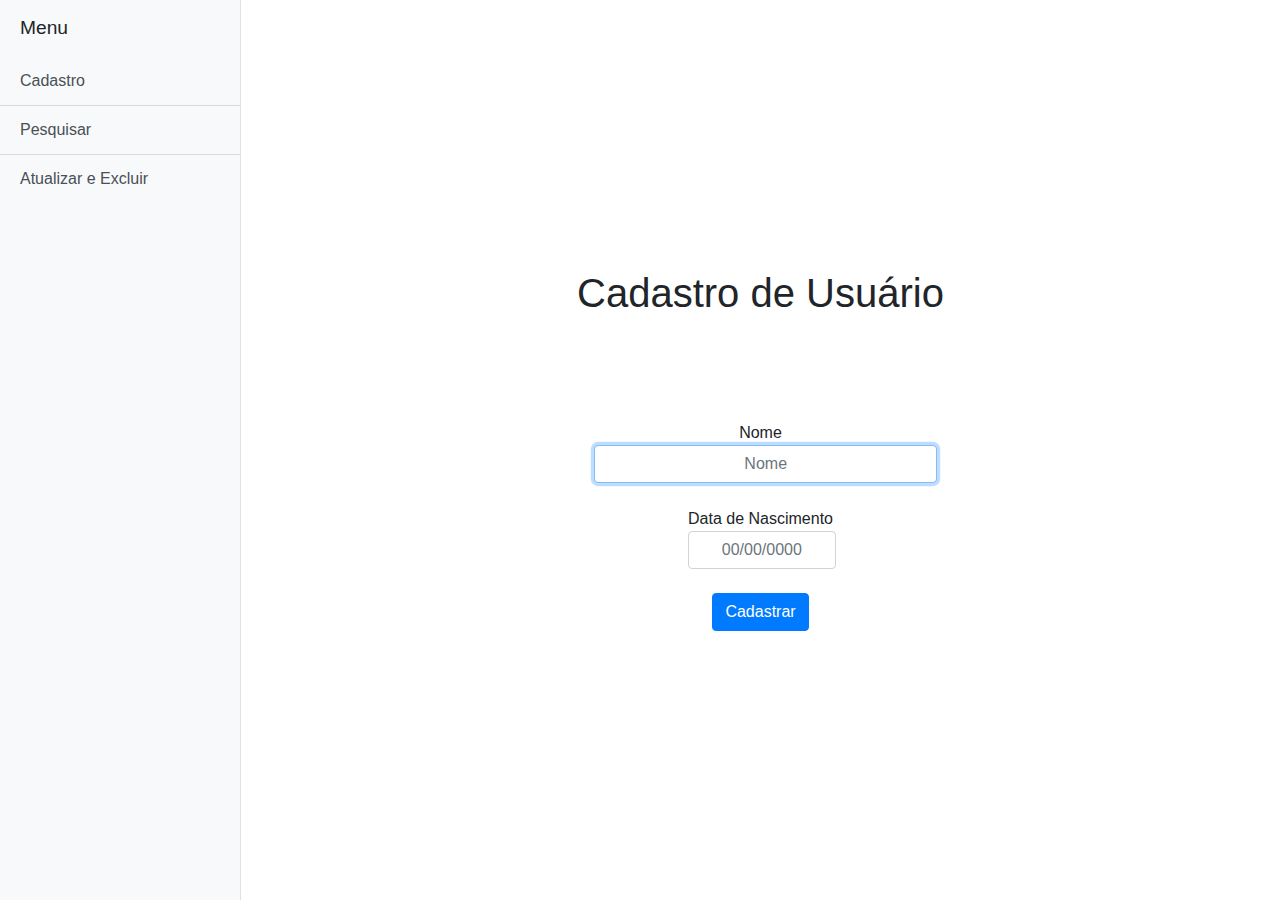
<file: projeto CRUD/index.html>
<!DOCTYPE html>
<html lang="pt-br">

<head>
<meta charset="utf-8">
    <title>Sistema de Cadastro</title>
    <link rel="stylesheet" href="css/bootstrap.min.css" type="text/css">
    <link rel="stylesheet" href="css/bootstrap-grid.min.css" type="text/css">
    <link rel="stylesheet" href="css/simple-sidebar.css" type="text/css">
    <link rel="stylesheet" href="css/estilo.css" type="text/css">
    <script src="js/jquery-3.4.1.min.js" type="text/javascript"></script>
    <script src="js/jquery.mask.min.js" type="text/javascript"></script>
    <script src="js/bootstrap.min.js" type="text/javascript"></script>
    <script src="js/bootstrap-notify.min.js" type="text/javascript"></script>
    <script type="text/javascript">
    $ (document).ready(function(){
        $('#data').mask('00/00/0000');
    })
        function confirmacao (){
            $.notify({
                message: 'Cadastro Concluido'
            },{
                type: 'success'
            });
            return true    
        }
    </script>
    
</head>
<body>
    <div class="d-flex" id="wrapper">
    <div class="bg-light border-right" id="sidebar-wrapper">
      <div class="sidebar-heading"> Menu </div>
      <div class="list-group list-group-flush">
        <a href="index.html" class="list-group-item list-group-item-action bg-light">Cadastro</a>
        <a href="pesquisar.html" class="list-group-item list-group-item-action bg-light">Pesquisar</a>
        <a href="atuexclu.php" class="list-group-item list-group-item-action bg-light">Atualizar e Excluir</a>
        </div>
    </div>
    
        <div id="page-content-wrapper" class="text-center">
        <h1 class="text-center">Cadastro de Usuário</h1>
        <br><br><br><br>
            <section>
                <form method="post" action="inserirbd.php" onsubmit="return confirmacao()">
                        Nome<br>
                        <div class="box">
                        <input type="text" name="nome" id=nome placeholder="Nome" class="form-control w-50 p-3 text-center" maxlength="40" required autofocus><br>
                        </div>
                        Data de Nascimento<br>
                        <div class="box2">
                        <input type="text" name="data" id=data placeholder="00/00/0000" class="form-control w-25 p-3 text-center"><br>
                        </div>
                        <input class="btn btn-primary" type="submit" name="Cadastrar" value="Cadastrar">
                        <!--<button class="btn btn-primary">
                        Limpar-->
                        
                </form>
            </section>
        </div>
    </div>
</body>
</html>
</file>
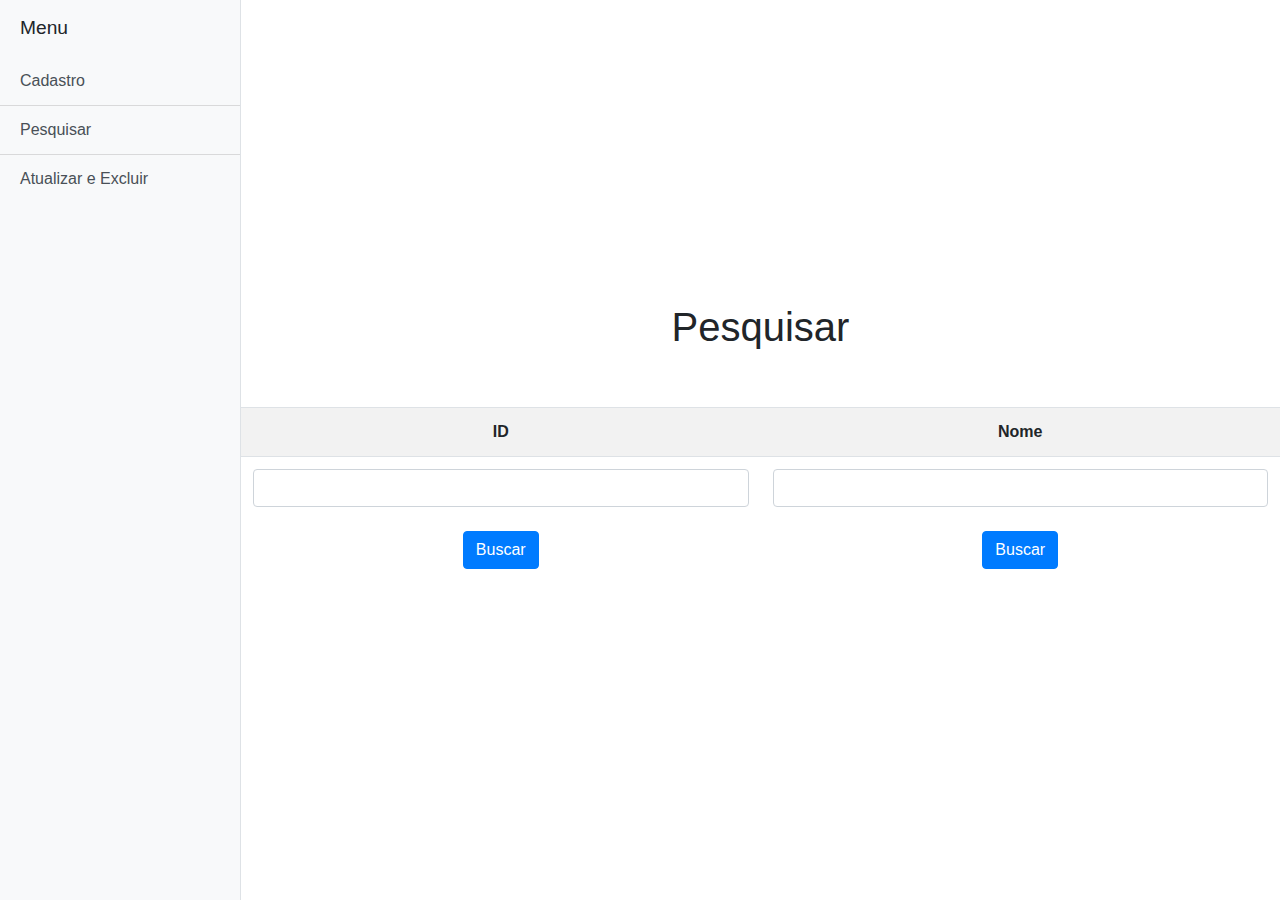
<file: projeto CRUD/pesquisar.html>
<!DOCTYPE html>
<html lang="pt-br">

<head>
<meta charset="utf-8">
    <title>Sistema de Cadastro</title>
    <link rel="stylesheet" href="css/bootstrap.min.css" type="text/css">
    <link rel="stylesheet" href="css/bootstrap-grid.min.css" type="text/css">
    <link rel="stylesheet" href="css/simple-sidebar.css" type="text/css">
    <link rel="stylesheet" href="css/estilo.css" type="text/css">
    <script src="js/jquery-3.4.1.min.js" type="text/javascript"></script>
    <script src="js/jquery.mask.min.js" type="text/javascript"></script>
    <script src="js/bootstrap.min.js" type="text/javascript"></script>
    <script src="js/bootstrap-notify.min.js" type="text/javascript"></script>
    <script type="text/javascript">
    $ (document).ready(function(){
        $('#data').mask('00/00/0000');
    })
        function confirmacao (){
            $.notify({
                message: 'Cadastro Concluido'
            },{
                type: 'success'
            });
            return true    
        }
    </script>
    
</head>
<body>
    <div class="d-flex" id="wrapper">
    <div class="bg-light border-right" id="sidebar-wrapper">
      <div class="sidebar-heading"> Menu </div>
      <div class="list-group list-group-flush">
        <a href="index.html" class="list-group-item list-group-item-action bg-light">Cadastro</a>
        <a href="pesquisar.html" class="list-group-item list-group-item-action bg-light">Pesquisar</a>
        <a href="atuexclu.php" class="list-group-item list-group-item-action bg-light">Atualizar e Excluir</a>
        </div>
    </div>
    
        <div id="page-content-wrapper" class="text-center">
        <h1 class="text-center">Pesquisar</h1>
        <br><br>
            <section>
                    <table class="table table-striped">
                    <tr>
                    <th>ID</th>
                    <th>Nome</th>
                    </tr>
                    <tr>
                    <td>
                    <form method="post" action="procurarid.php">
                    <input type="text" name="id" id=id class="form-control text-center" value=""><br>
                    <input class="btn btn-primary" type="submit" name="buscarid" value="Buscar">
                    </form>
                    </td>
                    <td>
                    <form method="post" action="procurarnm.php">
                    <input type="text" name="nome" id=nome class="form-control text-center" value=""><br>
                    <input class="btn btn-primary" type="submit" name="buscarnm" value="Buscar">  
                    </form>
                    </td>
                    </tr>
                    </table>
                        
            </section>
        </div>
    </div>
</body>
</html>
</file>
<file: projeto CRUD/css/estilo.css>
.box{
   
   margin-left: 34%;
    
}
.box2{
   
   margin-left: 43%;
    
}
</file>
<file: projeto CRUD/css/simple-sidebar.css>
/*!
 * Start Bootstrap - Simple Sidebar (https://startbootstrap.com/template-overviews/simple-sidebar)
 * Copyright 2013-2019 Start Bootstrap
 * Licensed under MIT (https://github.com/BlackrockDigital/startbootstrap-simple-sidebar/blob/master/LICENSE)
 */
body {
  overflow-x: hidden;
}

#sidebar-wrapper {
  min-height: 100vh;
  margin-left: -15rem;
  -webkit-transition: margin .25s ease-out;
  -moz-transition: margin .25s ease-out;
  -o-transition: margin .25s ease-out;
  transition: margin .25s ease-out;
}

#sidebar-wrapper .sidebar-heading {
  padding: 0.875rem 1.25rem;
  font-size: 1.2rem;
}

#sidebar-wrapper .list-group {
  width: 15rem;
}

#page-content-wrapper {
  min-width: 100vw;
  align-content: center;
}

#wrapper.toggled #sidebar-wrapper {
  margin-left: 0;
}

@media (min-width: 768px) {
  #sidebar-wrapper {
    margin-left: 0;
  }

  #page-content-wrapper {
    min-width: 0;
    width: 100%;

  }

  #wrapper.toggled #sidebar-wrapper {
    margin-left: -15rem;
  }
}
</file>
